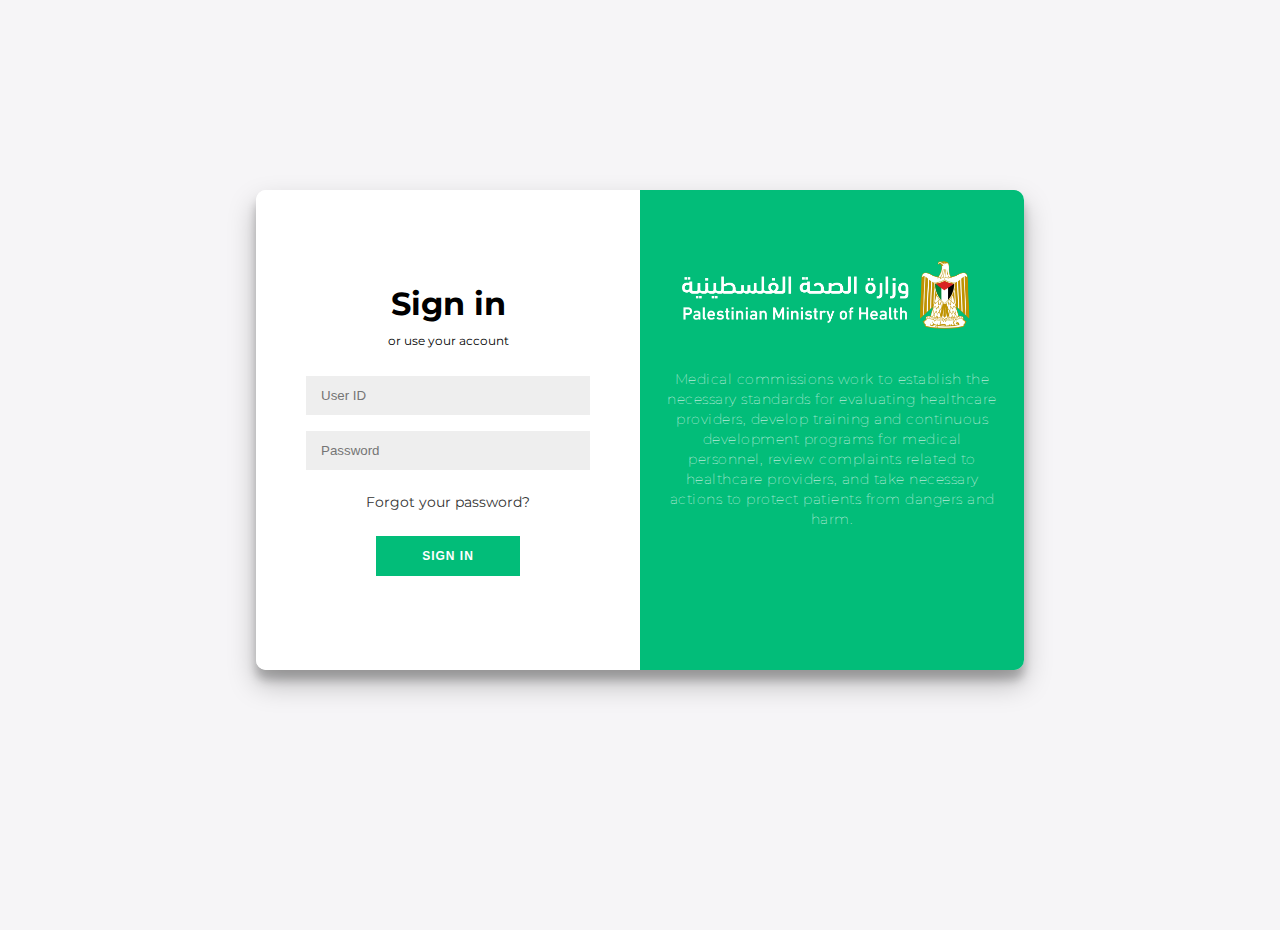
<file: login/login.html>
<!DOCTYPE html>
<html lang="en">

<head>
    <meta charset="UTF-8">
    <meta http-equiv="X-UA-Compatible" content="IE=edge">
    <meta name="viewport" content="width=device-width, initial-scale=1.0">
    <link rel="stylesheet" href="login.css">
    <title>Login</title>
</head>

<body>  
    <div class="container" id="container">
        <div class="form-container sign-in-container">
            <form action="#">
                <h1>Sign in</h1>
                <span>or use your account</span>
                <input type="text" placeholder="User ID" />
                <input type="password" placeholder="Password" />
                <a href="#">Forgot your password?</a>
                <button>Sign In</button>
            </form>
        </div>
        <div class="overlay-container">
            <div class="overlay">
                <div class="overlay-panel overlay-right">
                    <img src="images/2.png" >
                    <p>Medical commissions work to establish the necessary standards for evaluating healthcare providers,
                         develop training and continuous development programs for medical personnel, review complaints related 
                         to healthcare providers, and take necessary actions to protect patients from dangers and harm.</p>
                </div>
            </div>
        </div>
    </div>
</body>

</html>
</file>
<file: login/login.css>
@import url('https://fonts.googleapis.com/css?family=Montserrat:400,800');

* {
	box-sizing: border-box;
}

body {
	background: #f6f5f7;
	display: flex;
	justify-content: center;
	align-items: center;
	flex-direction: column;
	font-family: 'Montserrat', sans-serif;
	height: 100vh;
	margin: -20px 0 50px;
}

h1 {
	font-weight: bold;
	margin: 0;
}

h2 {
	text-align: center;
}

p {
	font-size: 14px;
	font-weight: 100;
	line-height: 20px;
	letter-spacing: 0.5px;
	margin: 20px 0 30px;
}

span {
	font-size: 12px;
    margin-top: 10px;
    margin-bottom: 20px;
}

a {
	color: #333;
	font-size: 14px;
	text-decoration: none;
	margin: 15px 0;
}

button {
	border: 1px solid #02bd79;
	background-color: #02bd79;
	color: #FFFFFF;
	font-size: 12px;
	font-weight: bold;
	padding: 12px 45px;
	letter-spacing: 1px;
	text-transform: uppercase;
	transition: transform 80ms ease-in;
    margin-top: 10px;
}

button:active {
	transform: scale(0.95);
}

button:focus {
	outline: none;
}

button.ghost {
	background-color: transparent;
	border-color: #FFFFFF;
}

form {
	background-color: #FFFFFF;
	display: flex;
	align-items: center;
	justify-content: center;
	flex-direction: column;
	padding: 0 50px;
	height: 100%;
	text-align: center;
}

input {
	background-color: #eee;
	border: none;
	padding: 12px 15px;
	margin: 8px 0;
	width: 100%;
}

.container {
	background-color: #fff;
	border-radius: 10px;
  	box-shadow: 0 14px 28px rgba(0,0,0,0.25), 
			0 10px 10px rgba(0,0,0,0.22);
	position: relative;
	overflow: hidden;
	width: 768px;
	max-width: 100%;
	min-height: 480px;
}

.form-container {
	position: absolute;
	top: 0;
	height: 100%;
	transition: all 0.6s ease-in-out;
}

.sign-in-container {
	left: 0;
	width: 50%;
	z-index: 2;
}

.container.right-panel-active .sign-in-container {
	transform: translateX(100%);
}

.sign-up-container {
	left: 0;
	width: 50%;
	opacity: 0;
	z-index: 1;
}

.container.right-panel-active .sign-up-container {
	transform: translateX(100%);
	opacity: 1;
	z-index: 5;
	animation: show 0.6s;
}

@keyframes show {
	0%, 49.99% {
		opacity: 0;
		z-index: 1;
	}
	
	50%, 100% {
		opacity: 1;
		z-index: 5;
	}
}

.overlay-container {
	position: absolute;
	top: 0;
	left: 50%;
	width: 50%;
	height: 100%;
	overflow: hidden;
	transition: transform 0.6s ease-in-out;
	z-index: 100;
}

.container.right-panel-active .overlay-container{
	transform: translateX(-100%);
}

.overlay {
	background-color: #02bd79;
	background-repeat: no-repeat;
	background-size: cover;
	background-position: 0 0;
	color: #FFFFFF;
	position: relative;
	height: 100%;
	width: 100%;
  	transform: translateX(0);
	transition: transform 0.6s ease-in-out;

}
.overlay img{
   width: 300px;
   padding-right: 10px;
}

.overlay p{
    padding: 40px 10px;
    width: 350px;
    padding-top: 20px;
}

.container.right-panel-active .overlay {
  	transform: translateX(50%);
}

.overlay-panel {
	position: absolute;
	display: flex;
	align-items: center;
	justify-content: center;
	flex-direction: column;
	padding: 0 40px;
	text-align: center;
	top: 0;
	height: 100%;
	width: 100%;
	transform: translateX(0);
	transition: transform 0.6s ease-in-out;
}

.overlay-left {
	transform: translateX(-20%);
}

.container.right-panel-active .overlay-left {
	transform: translateX(0);
}

.overlay-right {
	right: 0;
	transform: translateX(0);
}

.container.right-panel-active .overlay-right {
	transform: translateX(20%);
}

.social-container {
	margin: 20px 0;
}

.social-container a {
	border: 1px solid #DDDDDD;
	border-radius: 50%;
	display: inline-flex;
	justify-content: center;
	align-items: center;
	margin: 0 5px;
	height: 40px;
	width: 40px;
}

footer {
    background-color: #222;
    color: #fff;
    font-size: 14px;
    bottom: 0;
    position: fixed;
    left: 0;
    right: 0;
    text-align: center;
    z-index: 999;
}

footer p {
    margin: 10px 0;
}

footer i {
    color: red;
}

footer a {
    color: #3c97bf;
    text-decoration: none;
}
</file>
